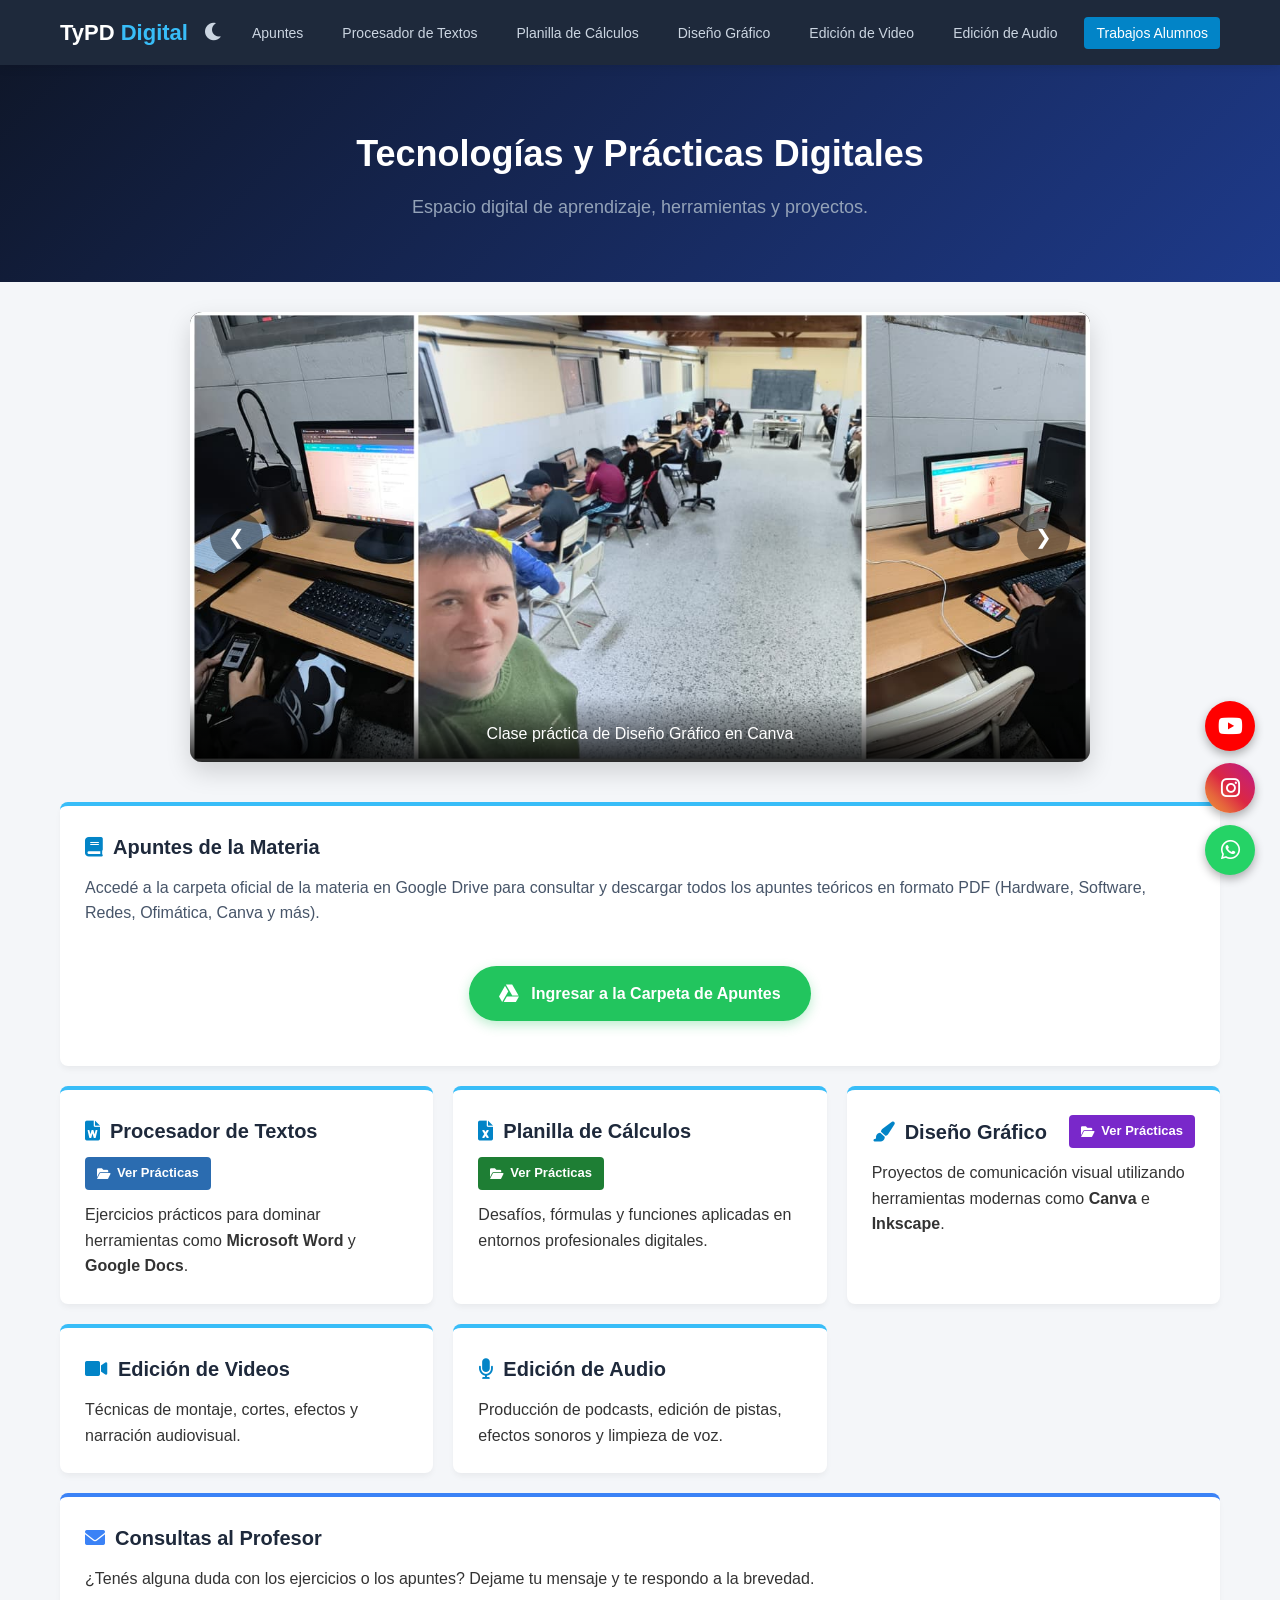
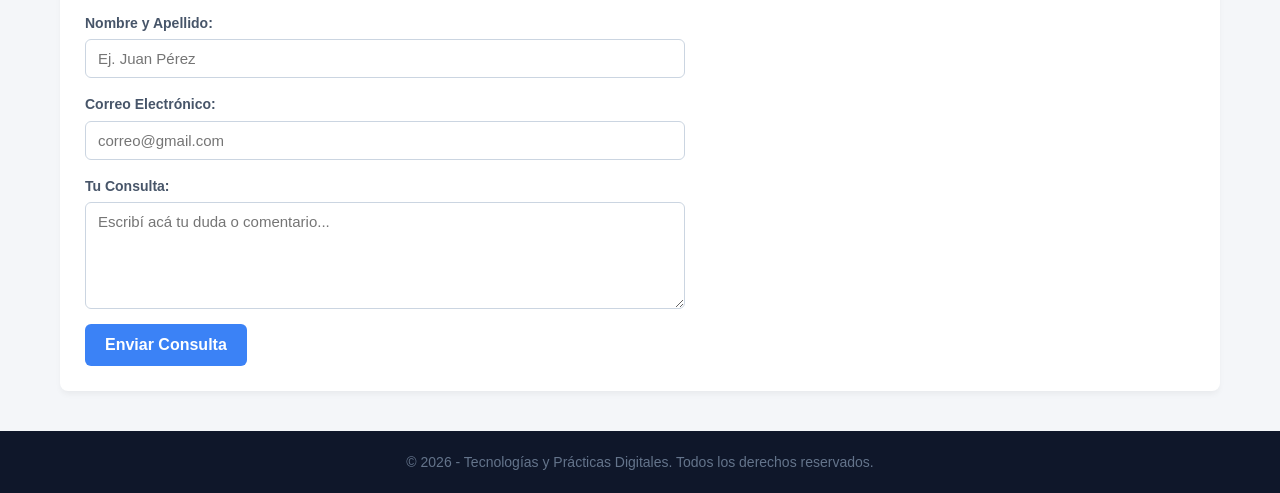
<file: index.html>
<!DOCTYPE html>
<html lang="es">
<head>
    <meta charset="UTF-8">
    <meta name="viewport" content="width=device-width, initial-scale=1.0">
    <title>Tecnologías y Prácticas Digitales</title>
    <link rel="stylesheet" href="https://cdnjs.cloudflare.com/ajax/libs/font-awesome/6.0.0/css/all.min.css">
    <link rel="stylesheet" href="styles.css">
</head>
<body>

<header>
        <div class="navbar">
            <div class="logo">
                <a href="#">TyPD <span>Digital</span></a>
            </div>
            
            <div class="nav-controls">
                <button id="theme-toggle" class="theme-toggle" aria-label="Cambiar modo de color">
                    <i class="fas fa-moon"></i>
                </button>
                <button class="menu-toggle" id="mobile-menu" aria-label="Abrir menú">
                    <i class="fas fa-bars"></i>
                </button>
            </div>

            <nav class="nav-menu" id="nav-menu">
                <ul>
                    <li><a href="#apuntes">Apuntes</a></li>
                    <li><a href="#word">Procesador de Textos</a></li>
                    <li><a href="#excel">Planilla de Cálculos</a></li>
                    <li><a href="#diseno">Diseño Gráfico</a></li>
                    <li><a href="#video">Edición de Video</a></li>
                    <li><a href="#audio">Edición de Audio</a></li>
                    <li><a href="#alumnos" class="btn-alumnos">Trabajos Alumnos</a></li>
                </ul>
            </nav>
        </div>
    </header>
    <section class="hero">
        <div class="hero-content">
            <h1>Tecnologías y Prácticas Digitales</h1>
            <p>Espacio digital de aprendizaje, herramientas y proyectos.</p>
        </div>
    </section>

    <section class="carousel-section-top">
        <div class="carousel">
            <button class="carousel-btn prev-btn" id="prev-btn" aria-label="Imagen anterior">&#10094;</button>
            
            <div class="carousel-track-container">
                <ul class="carousel-track" id="carousel-track">
                    <li class="carousel-slide active">
                        <img src="img/cv_canva.jpg" alt="Alumnos trabajando">
                        <p class="slide-caption">Clase práctica de Diseño Gráfico en Canva</p>
                    </li>
                    <li class="carousel-slide">
                        <img src="img/diseno_canva.jpg" alt="Trabajo colaborativo">
                        <p class="slide-caption">Desarrollo de proyectos digitales en equipo</p>
                    </li>
                    <li class="carousel-slide">
                        <img src="img/diseno2.jpg" alt="Presentación de proyectos">
                        <p class="slide-caption">Exposición de Trabajos Prácticos</p>
                    </li>
                    <li class="carousel-slide">
                        <img src="img/diseno3.jpg" alt="Programación en el aula">
                        <p class="slide-caption">Prácticas Realizadas por alumnos</p>
                    </li>
                    <li class="carousel-slide">
                        <img src="img/diseno4.jpg" alt="Edición audiovisual">
                        <p class="slide-caption">Talleres interactivos de edición de Audio</p>
                    </li>
                    <li class="carousel-slide">
                        <img src="img/diseno5.jpg">
                        <p class="slide-caption">Herramientas ofimáticas aplicadas a entornos reales</p>
                    </li>
                </ul>
            </div>
            
            <button class="carousel-btn next-btn" id="next-btn" aria-label="Siguiente imagen">&#10095;</button>
        </div>
    </section>


    <main class="container">
        
<section id="apuntes" class="card apuntes-section">
            <h2><i class="fas fa-book"></i> Apuntes de la Materia</h2>
            <p class="apuntes-intro">Accedé a la carpeta oficial de la materia en Google Drive para consultar y descargar todos los apuntes teóricos en formato PDF (Hardware, Software, Redes, Ofimática, Canva y más).</p>
            
          <div class="apuntes-center-container">
    <a href="https://drive.google.com/drive/folders/1jaDt4PFuepr1L-Y5mWcGjWWRQgVfRQsJ?usp=drive_link" target="_blank" class="btn-drive-folder">
        <i class="fab fa-google-drive"></i> Ingresar a la Carpeta de Apuntes
    </a>
</div>
        </section>

        <section id="word" class="card">
            <div class="card-header-flex">
                <h2><i class="fas fa-file-word"></i> Procesador de Textos</h2>
                <a href="https://drive.google.com/drive/folders/1FsyRCYnt4lfW4Qi3Au8ki2qHnexONnNV?usp=sharing" target="_blank" class="btn-small-access" title="Acceder a los ejercicios">
                    <i class="fas fa-folder-open"></i> Ver Prácticas
                </a>
            </div>
            <p>Ejercicios prácticos para dominar herramientas como <strong>Microsoft Word</strong> y <strong>Google Docs</strong>.</p>
        </section>

<section id="excel" class="card">
            <div class="card-header-flex">
                <h2><i class="fas fa-file-excel"></i> Planilla de Cálculos</h2>
                <a href="https://drive.google.com/drive/folders/166ZErUUCa6I_zZO8i4ziqUREBtHJOp4z?usp=drive_link" target="_blank" class="btn-small-access btn-excel-color" title="Acceder a los ejercicios">
                    <i class="fas fa-folder-open"></i> Ver Prácticas
                </a>
            </div>
            <p>Desafíos, fórmulas y funciones aplicadas en entornos profesionales digitales.</p>
        </section>

 <section id="diseno" class="card">
            <div class="card-header-flex">
                <h2><i class="fas fa-paint-brush"></i> Diseño Gráfico</h2>
                <a href="https://drive.google.com/drive/folders/1dZaLMKZRFtHLACir--nccP78_tsitKoW?usp=sharing" target="_blank" class="btn-small-access btn-design-color" title="Acceder a los ejercicios">
                    <i class="fas fa-folder-open"></i> Ver Prácticas
                </a>
            </div>
            <p>Proyectos de comunicación visual utilizando herramientas modernas como <strong>Canva</strong> e <strong>Inkscape</strong>.</p>
        </section>

        <section id="video" class="card">
            <h2><i class="fas fa-video"></i> Edición de Videos</h2>
            <p>Técnicas de montaje, cortes, efectos y narración audiovisual.</p>
        </section>

        <section id="audio" class="card">
            <h2><i class="fas fa-microphone"></i> Edición de Audio</h2>
            <p>Producción de podcasts, edición de pistas, efectos sonoros y limpieza de voz.</p>
        </section>

<section id="contacto" class="card contacto-section">
    <h2><i class="fas fa-envelope"></i> Consultas al Profesor</h2>
    <p>¿Tenés alguna duda con los ejercicios o los apuntes? Dejame tu mensaje y te respondo a la brevedad.</p>
    
    <form action="https://formsubmit.co/cens475.rodrigodemoreno@gmail.com" method="POST" class="contact-form">
        
        <div class="form-group">
            <label for="nombre">Nombre y Apellido:</label>
            <input type="text" id="nombre" name="nombre" placeholder="Ej. Juan Pérez" required>
        </div>
        
        <div class="form-group">
            <label for="email">Correo Electrónico:</label>
            <input type="email" id="email" name="email" placeholder="correo@gmail.com" required>
        </div>
        
        <div class="form-group">
            <label for="mensaje">Tu Consulta:</label>
            <textarea id="mensaje" name="mensaje" rows="5" placeholder="Escribí acá tu duda o comentario..." required></textarea>
        </div>
        
        <input type="hidden" name="_next" value="https://rodrigodemoreno.github.io/tecno/gracias.html">
        <input type="hidden" name="_captcha" value="false">

        <button type="submit" class="btn-submit">Enviar Consulta</button>
    </form>
</section>


    </main>

    <footer>
        <p>&copy; 2026 - Tecnologías y Prácticas Digitales. Todos los derechos reservados.</p>
    </footer>

    <script src="script.js"></script>
<div class="floating-container">
        <a href="https://youtube.com" target="_blank" class="floating-btn youtube" aria-label="YouTube de la materia">
            <i class="fab fa-youtube"></i>
        </a>
        <a href="https://instagram.com" target="_blank" class="floating-btn instagram" aria-label="Instagram de la materia">
            <i class="fab fa-instagram"></i>
        </a>
        <a href="https://wa.me/1158417341" target="_blank" class="floating-btn whatsapp" aria-label="WhatsApp de la materia">
            <i class="fab fa-whatsapp"></i>
        </a>
    </div>

</body>
</html>
</file>
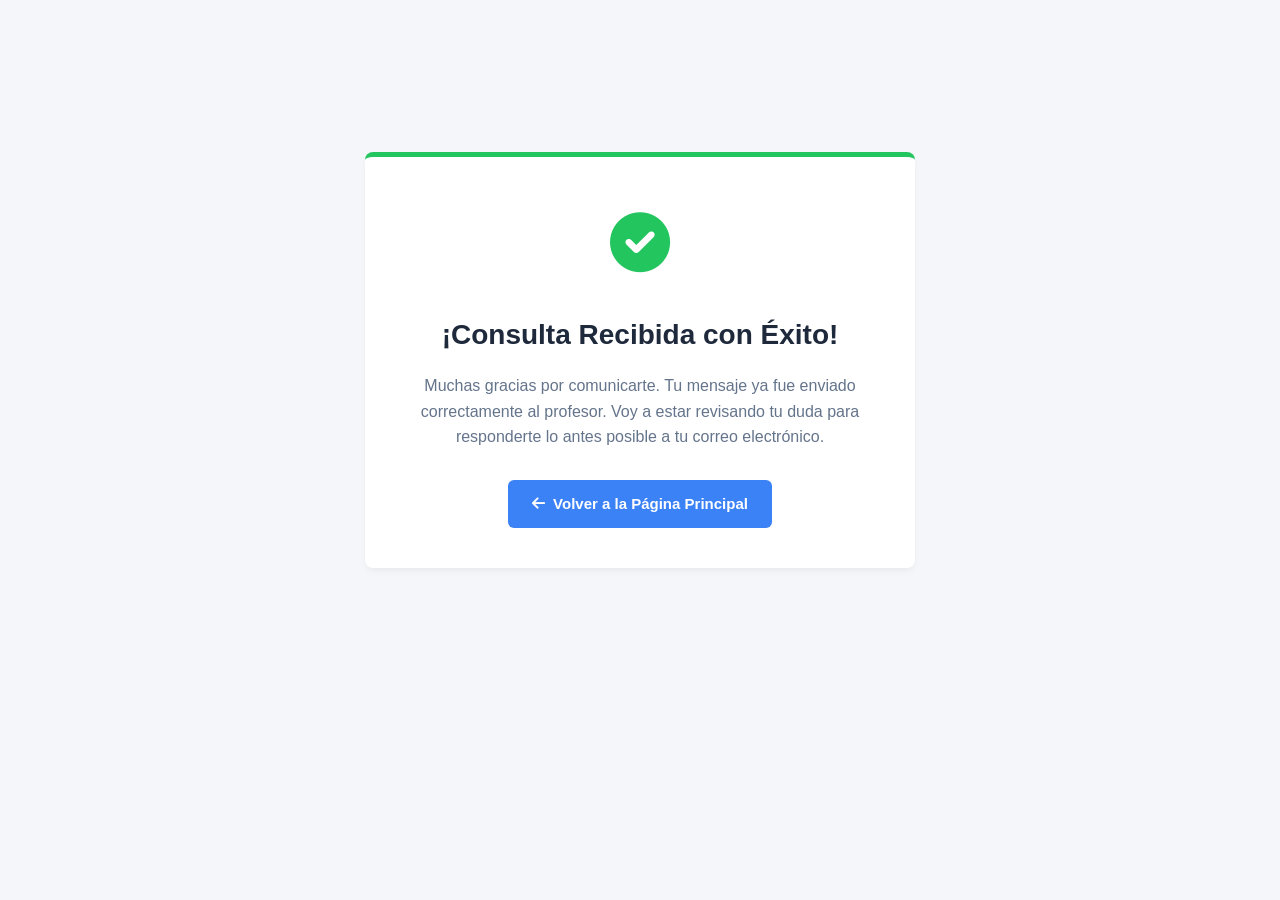
<file: gracias.html>
<!DOCTYPE html>
<html lang="es">
<head>
    <meta charset="UTF-8">
    <meta name="viewport" content="width=device-width, initial-scale=1.0">
    <title>¡Muchas Gracias! - Tecnologías y Prácticas Digitales</title>
    <link rel="stylesheet" href="https://cdnjs.cloudflare.com/ajax/libs/font-awesome/6.0.0/css/all.min.css">
    <link rel="stylesheet" href="styles.css">
    <style>
        /* Estilos específicos para centrar la tarjeta de agradecimiento en pantalla completa */
        .thank-you-wrapper {
            display: flex;
            justify-content: center;
            align-items: center;
            min-height: 80vh;
            padding: 20px;
        }
        .thank-you-card {
            max-width: 550px;
            text-align: center;
            padding: 40px 30px;
            border-top: 5px solid #22c55e; /* Borde verde de éxito */
        }
        .thank-you-card .icon-success {
            font-size: 60px;
            color: #22c55e;
            margin-bottom: 20px;
            animation: scaleIn 0.5s ease-out;
        }
        .thank-you-card h1 {
            font-size: 28px;
            color: #1e293b;
            margin-bottom: 15px;
        }
        .thank-you-card p {
            color: #64748b;
            font-size: 16px;
            line-height: 1.6;
            margin-bottom: 30px;
        }
        .btn-back {
            display: inline-flex;
            align-items: center;
            gap: 8px;
            background-color: #3b82f6;
            color: #fff;
            text-decoration: none;
            padding: 12px 24px;
            font-size: 15px;
            font-weight: 600;
            border-radius: 6px;
            transition: background-color 0.2s ease, transform 0.1s ease;
        }
        .btn-back:hover {
            background-color: #2563eb;
            transform: translateY(-1px);
        }
        /* Animación de entrada para el ícono */
        @keyframes scaleIn {
            0% { transform: scale(0); opacity: 0; }
            80% { transform: scale(1.1); }
            100% { transform: scale(1); opacity: 1; }
        }
        /* Adaptación a Modo Oscuro específica */
        body.dark-mode .thank-you-card {
            background-color: #1e293b;
            border-top-color: #10b981;
        }
        body.dark-mode .thank-you-card h1 {
            color: #f1f5f9;
        }
        body.dark-mode .thank-you-card p {
            color: #94a3b8;
        }
        body.dark-mode .thank-you-card .icon-success {
            color: #10b981;
        }
    </style>
</head>
<body>

    <div class="thank-you-wrapper">
        <section class="card thank-you-card">
            <div class="icon-success">
                <i class="fas fa-check-circle"></i>
            </div>
            <h1>¡Consulta Recibida con Éxito!</h1>
            <p>Muchas gracias por comunicarte. Tu mensaje ya fue enviado correctamente al profesor. Voy a estar revisando tu duda para responderte lo antes posible a tu correo electrónico.</p>
            
            <a href="index.html" class="btn-back">
                <i class="fas fa-arrow-left"></i> Volver a la Página Principal
            </a>
        </section>
    </div>

    <script>
        document.addEventListener('DOMContentLoaded', () => {
            if (localStorage.getItem('theme') === 'dark') {
                document.body.classList.add('dark-mode');
            }
        });
    </script>
</body>
</html>
</file>
<file: styles.css>
/* Estilos Globales */
* {
    margin: 0;
    padding: 0;
    box-sizing: border-box;
    font-family: 'Segoe UI', Tahoma, Geneva, Verdana, sans-serif;
}

body {
    background-color: #f4f6f9;
    color: #333;
    line-height: 1.6;
}

/* Navegación Superior Estilo Elegante */
header {
    background-color: #1e293b;
    position: sticky;
    top: 0;
    z-index: 1000;
    box-shadow: 0 2px 10px rgba(0,0,0,0.1);
}

.navbar {
    display: flex;
    justify-content: space-between;
    align-items: center;
    max-width: 1200px;
    margin: 0 auto;
    padding: 15px 20px;
}

.logo a {
    color: #fff;
    font-size: 22px;
    text-decoration: none;
    font-weight: 700;
}

.logo span {
    color: #38bdf8;
}

.nav-menu ul {
    display: flex;
    list-style: none;
    gap: 15px;
}

.nav-menu a {
    color: #cbd5e1;
    text-decoration: none;
    font-size: 14px;
    font-weight: 500;
    transition: color 0.3s ease;
    padding: 8px 12px;
    border-radius: 4px;
}

.nav-menu a:hover {
    color: #fff;
    background-color: #334155;
}

/* Botón destacado para Trabajos de Alumnos */
.nav-menu .btn-alumnos {
    background-color: #0284c7;
    color: #fff;
}

.nav-menu .btn-alumnos:hover {
    background-color: #0369a1;
}

.menu-toggle {
    display: none;
    background: none;
    border: none;
    color: #fff;
    font-size: 24px;
    cursor: pointer;
}

/* Banner de Bienvenida */
.hero {
    background: linear-gradient(135deg, #0f172a 0%, #1e3a8a 100%);
    color: #fff;
    padding: 60px 20px;
    text-align: center;
}

.hero h1 {
    font-size: 36px;
    margin-bottom: 10px;
}

.hero p {
    color: #94a3b8;
    font-size: 18px;
}

/* Contenedor de Secciones */
.container {
    max-width: 1200px;
    margin: 30px auto;
    padding: 0 20px;
    display: grid;
    grid-template-columns: repeat(auto-fit, minmax(300px, 1fr));
    gap: 20px;
}

/* Tarjetas Estilo Limpio */
.card {
    background: #fff;
    padding: 25px;
    border-radius: 8px;
    box-shadow: 0 4px 6px -1px rgba(0,0,0,0.05);
    border-top: 4px solid #38bdf8;
    transition: transform 0.2s ease;
}

.card:hover {
    transform: translateY(-3px);
}

.card h2 {
    font-size: 20px;
    margin-bottom: 12px;
    color: #1e293b;
    display: flex;
    align-items: center;
    gap: 10px;
}

.card h2 i {
    color: #0284c7;
}

/* Sección Alumnos destacada al final en ancho completo */
.alumnos-section {
    grid-column: 1 / -1;
    border-top-color: #10b981;
    background-color: #f0fdf4;
}

.alumnos-section h2 i {
    color: #10b981;
}

/* Pie de Página */
footer {
    text-align: center;
    padding: 20px;
    background-color: #0f172a;
    color: #64748b;
    margin-top: 40px;
    font-size: 14px;
}

/* --- ADAPTABILIDAD (Responsive Design) --- */

/* Ajustes para Tablets y Notebooks chicas */
@media (max-width: 1024px) {
    .nav-menu a {
        font-size: 13px;
        padding: 6px 10px;
    }
}

/* Ajustes críticos para Celulares (Menú Hamburguesa) */
@media (max-width: 768px) {
    .menu-toggle {
        display: block; /* Muestra el botón de menú */
    }

    .nav-menu {
        display: none; /* Oculta el menú por defecto */
        position: absolute;
        top: 65px;
        left: 0;
        width: 100%;
        background-color: #1e293b;
        padding: 20px;
        box-shadow: 0 4px 10px rgba(0,0,0,0.1);
    }

    .nav-menu.active {
        display: block; /* Se muestra cuando JS añade la clase active */
    }

    .nav-menu ul {
        flex-direction: column;
        gap: 10px;
    }

    .nav-menu a {
        display: block;
        padding: 12px;
        text-align: center;
    }

    .hero h1 {
        font-size: 28px;
    }
}
/* --- ESTILOS PARA MODO OSCURO --- */

/* Contenedor de controles en el header */
.nav-controls {
    display: flex;
    align-items: center;
    gap: 15px;
}

/* Botón de Modo Oscuro */
.theme-toggle {
    background: none;
    border: none;
    color: #cbd5e1;
    font-size: 20px;
    cursor: pointer;
    padding: 5px;
    transition: color 0.3s ease, transform 0.2s ease;
}

.theme-toggle:hover {
    color: #fff;
    transform: scale(1.1);
}

/* Variables y Cambios cuando el modo oscuro está activo */
body.dark-mode {
    background-color: #0f172a;
    color: #f1f5f9;
}

body.dark-mode .card {
    background-color: #1e293b;
    border-top-color: #38bdf8;
    box-shadow: 0 4px 6px -1px rgba(0,0,0,0.2);
}

body.dark-mode .card h2 {
    color: #f1f5f9;
}

body.dark-mode .card h2 i {
    color: #38bdf8;
}

body.dark-mode .card p {
    color: #94a3b8;
}

/* Ajuste específico para la tarjeta de alumnos en modo oscuro */
body.dark-mode .alumnos-section {
    background-color: #064e3b;
    border-top-color: #10b981;
}

body.dark-mode .alumnos-section h2 i {
    color: #34d399;
}

body.dark-mode .alumnos-section p {
    color: #a7f3d0;
}

/* Ajuste del menú móvil en modo oscuro */
@media (max-width: 768px) {
    body.dark-mode .nav-menu {
        background-color: #1e293b;
    }
}
/* --- ESTILOS DEL CARRUSEL DESPLEGABLE --- */

/* --- NUEVOS ESTILOS DEL CARRUSEL AUTOMÁTICO DESTACADO --- */

.carousel-section-top {
    width: 100%;
    background-color: #f4f6f9;
    padding: 30px 20px 10px 20px;
}

body.dark-mode .carousel-section-top {
    background-color: #0f172a;
}

.carousel {
    position: relative;
    max-width: 900px; /* Un poco más ancho para que destaque al inicio */
    margin: 0 auto;
    background: #000;
    border-radius: 12px;
    overflow: hidden;
    box-shadow: 0 10px 25px rgba(0, 0, 0, 0.15);
}

.carousel-track-container {
    position: relative;
    width: 100%;
    height: 450px; /* Altura ideal para notebooks */
}

/* Responsividad para pantallas chicas */
@media (max-width: 768px) {
    .carousel-track-container {
        height: 300px;
    }
}
@media (max-width: 480px) {
    .carousel-track-container {
        height: 200px;
    }
}

.carousel-track {
    list-style: none;
    padding: 0;
    margin: 0;
    width: 100%;
    height: 100%;
    position: relative;
}

/* EFECTO TRANSICIÓN FADE (Desvanecimiento elegante) */
.carousel-slide {
    position: absolute;
    top: 0;
    left: 0;
    width: 100%;
    height: 100%;
    opacity: 0;
    transition: opacity 1s ease-in-out; /* Duración de la transición */
    display: flex;
    flex-direction: column;
}

.carousel-slide.active {
    opacity: 1;
    z-index: 2;
}

.carousel-slide img {
    width: 100%;
    height: 100%;
    object-fit: cover;
}

/* Epígrafe / Texto explicativo */
.slide-caption {
    position: absolute;
    bottom: 0;
    background: linear-gradient(transparent, rgba(0, 0, 0, 0.85)); /* Degradado elegante */
    color: #fff;
    width: 100%;
    padding: 25px 20px 15px 20px;
    text-align: center;
    font-size: 16px;
    font-weight: 500;
    z-index: 5;
}

/* Flechas de Navegación */
.carousel-btn {
    position: absolute;
    top: 50%;
    transform: translateY(-50%);
    background: rgba(0, 0, 0, 0.4);
    border: none;
    color: white;
    font-size: 20px;
    padding: 14px 18px;
    cursor: pointer;
    border-radius: 50%;
    z-index: 10;
    transition: background 0.3s ease, transform 0.2s ease;
}

.carousel-btn:hover {
    background: rgba(56, 189, 248, 0.8); /* Azul temático al pasar el mouse */
    transform: translateY(-50%) scale(1.1);
}

.prev-btn { left: 20px; }
.next-btn { right: 20px; }

/* Ocultar flechas en celulares muy chicos para que no tapen la visual táctil */
@media (max-width: 480px) {
    .carousel-btn {
        display: none;
    }
    .slide-caption {
        font-size: 13px;
        padding: 15px 10px 10px 10px;
    }
}
/* --- BOTONES FLOTANTES --- */

/* Contenedor fijo abajo a la derecha */
.floating-container {
    position: fixed;
    bottom: 25px;
    right: 25px;
    display: flex;
    flex-direction: column;
    gap: 12px;
    z-index: 2000; /* Asegura que quede por encima de menús y carruseles */
}

/* Estilo base para cada botón circular */
.floating-btn {
    width: 50px;
    height: 50px;
    border-radius: 50%;
    display: flex;
    justify-content: center;
    align-items: center;
    color: #fff;
    font-size: 22px;
    text-decoration: none;
    box-shadow: 0 4px 10px rgba(0, 0, 0, 0.3);
    transition: transform 0.3s ease, box-shadow 0.3s ease;
}

/* Efecto sutil al pasar el cursor o presionar */
.floating-btn:hover {
    transform: scale(1.1) translateY(-2px);
    box-shadow: 0 6px 14px rgba(0, 0, 0, 0.4);
}

/* Colores de identidad de marca */
.floating-btn.whatsapp {
    background-color: #25d366;
}

.floating-btn.instagram {
    background: linear-gradient(45deg, #f09433 0%, #e6683c 25%, #dc2743 50%, #cc2366 75%, #bc1888 100%);
}

.floating-btn.youtube {
    background-color: #ff0000;
}

/* --- OPTIMIZACIÓN PARA PANTALLAS CHICAS --- */
@media (max-width: 768px) {
    .floating-container {
        bottom: 20px;
        right: 20px;
        gap: 10px;
    }
    
    .floating-btn {
        width: 46px;
        height: 46px;
        font-size: 20px;
    }
}
/* --- ESTILOS DEL FORMULARIO DE CONTACTO --- */

.contacto-section {
    grid-column: 1 / -1; /* Ocupa todo el ancho disponible */
    border-top-color: #3b82f6; /* Color azul para destacar de las otras secciones */
}

.contacto-section h2 i {
    color: #3b82f6;
}

.contact-form {
    margin-top: 20px;
    display: flex;
    flex-direction: column;
    gap: 15px;
    max-width: 600px; /* Centrado y acotado para que no quede muy estirado en notebooks */
}

.form-group {
    display: flex;
    flex-direction: column;
    gap: 5px;
}

.form-group label {
    font-size: 14px;
    font-weight: 600;
    color: #475569;
}

.form-group input,
.form-group textarea {
    width: 100%;
    padding: 10px 12px;
    border: 1px solid #cbd5e1;
    border-radius: 6px;
    font-size: 15px;
    background-color: #fff;
    color: #333;
    transition: border-color 0.3s ease, box-shadow 0.3s ease;
}

/* Efecto de foco azul al escribir */
.form-group input:focus,
.form-group textarea:focus {
    outline: none;
    border-color: #3b82f6;
    box-shadow: 0 0 0 3px rgba(59, 130, 246, 0.15);
}

/* Botón de envío */
.btn-submit {
    background-color: #3b82f6;
    color: white;
    border: none;
    padding: 12px 20px;
    font-size: 16px;
    font-weight: 600;
    border-radius: 6px;
    cursor: pointer;
    transition: background-color 0.3s ease, transform 0.1s ease;
    align-self: flex-start; /* Alínea el botón a la izquierda */
}

.btn-submit:hover {
    background-color: #2563eb;
}

.btn-submit:active {
    transform: scale(0.98);
}

/* Mensaje de éxito al enviar */
.form-response {
    margin-top: 15px;
    padding: 10px;
    border-radius: 6px;
    font-size: 14px;
    display: none;
}

.form-response.success {
    display: block;
    background-color: #d1fae5;
    color: #065f46;
    border: 1px solid #a7f3d0;
}

/* --- INTEGRACIÓN CON MODO OSCURO --- */
body.dark-mode .form-group label {
    color: #cbd5e1;
}

body.dark-mode .form-group input,
body.dark-mode .form-group textarea {
    background-color: #1e293b;
    border-color: #475569;
    color: #f1f5f9;
}

body.dark-mode .form-group input::placeholder,
body.dark-mode .form-group textarea::placeholder {
    color: #64748b;
}

body.dark-mode .form-response.success {
    background-color: #064e3b;
    color: #a7f3d0;
    border-color: #047857;
}

/* Ajuste responsive para celulares */
@media (max-width: 480px) {
    .btn-submit {
        width: 100%; /* El botón ocupa todo el ancho en pantallas chicas */
        text-align: center;
    }
}
/* --- ESTILOS DE LA SECCIÓN DE APUNTES (ACORDEÓN) --- */

.apuntes-section {
    grid-column: 1 / -1; /* Ocupa el ancho completo para leer cómodo */
}

.apuntes-intro {
    margin-bottom: 20px;
    color: #475569;
}

.accordion-container {
    display: flex;
    flex-direction: column;
    gap: 10px;
    width: 100%;
}

/* Encabezado del Desplegable */
.accordion-item {
    border: 1px solid #e2e8f0;
    border-radius: 8px;
    overflow: hidden;
    background-color: #fff;
    transition: box-shadow 0.3s ease;
}

.accordion-header {
    width: 100%;
    padding: 16px 20px;
    background-color: #f8fafc;
    border: none;
    outline: none;
    display: flex;
    justify-content: space-between;
    align-items: center;
    cursor: pointer;
    font-size: 16px;
    font-weight: 600;
    color: #1e293b;
    text-align: left;
    transition: background-color 0.3s ease;
}

.accordion-header:hover {
    background-color: #f1f5f9;
}

.accordion-header span {
    display: flex;
    align-items: center;
    gap: 12px;
}

.accordion-header span i {
    color: #0284c7; /* Color celeste institucional */
    font-size: 18px;
    width: 24px;
    text-align: center;
}

/* Animación de la flechita */
.arrow-icon {
    font-size: 14px;
    color: #64748b;
    transition: transform 0.3s ease;
}

.accordion-item.active .arrow-icon {
    transform: rotate(180deg);
    color: #0284c7;
}

/* Contenido oculto del desplegable */
.accordion-content {
    max-height: 0;
    overflow: hidden;
    transition: max-height 0.3s ease-out, padding 0.3s ease;
    background-color: #fff;
    padding: 0 20px; /* Sin padding vertical mientras está cerrado */
}

/* Cuando el acordeón se activa por JS */
.accordion-item.active .accordion-content {
    padding: 20px;
    border-top: 1px solid #edf2f7;
    max-height: 300px; /* Altura máxima estimada para el contenido */
}

.accordion-content p {
    color: #475569;
    font-size: 14.5px;
    margin-bottom: 15px;
    line-height: 1.5;
}

/* Botón estilo Google Drive */
.btn-drive {
    display: inline-flex;
    align-items: center;
    gap: 8px;
    background-color: #22c55e; /* Verde Drive / Éxito */
    color: #fff;
    text-decoration: none;
    padding: 10px 16px;
    font-size: 14px;
    font-weight: 600;
    border-radius: 6px;
    transition: background-color 0.2s ease, transform 0.1s ease;
}

.btn-drive:hover {
    background-color: #16a34a;
    transform: translateY(-1px);
}

/* --- ADAPTACIÓN AL MODO OSCURO --- */
body.dark-mode .apuntes-intro {
    color: #94a3b8;
}

body.dark-mode .accordion-item {
    border-color: #334155;
    background-color: #1e293b;
}

body.dark-mode .accordion-header {
    background-color: #1e293b;
    color: #f1f5f9;
}

body.dark-mode .accordion-header:hover {
    background-color: #334155;
}

body.dark-mode .accordion-header span i {
    color: #38bdf8;
}

body.dark-mode .accordion-content {
    background-color: #111827;
}

body.dark-mode .accordion-item.active .accordion-content {
    border-top-color: #334155;
}

body.dark-mode .accordion-content p {
    color: #cbd5e1;
}
/* --- BOTÓN DE ACCESO DIRECTO A DRIVE --- */
.apuntes-center-container {
    display: flex;
    justify-content: center;
    align-items: center;
    padding: 20px 0;
    width: 100%;
}

/* Estilo del Botón Cápsula */
.btn-drive-folder {
    display: inline-flex;
    align-items: center;
    gap: 12px;
    background-color: #22c55e; /* Verde característico de Drive */
    color: #ffffff;
    text-decoration: none;
    padding: 15px 30px;
    font-size: 16px;
    font-weight: 700;
    border-radius: 50px; /* Bordes redondeados estilo cápsula */
    box-shadow: 0 4px 12px rgba(34, 197, 94, 0.3);
    transition: background-color 0.3s ease, transform 0.2s ease, box-shadow 0.3s ease;
}

/* Efecto al pasar el cursor (Notebooks) */
.btn-drive-folder:hover {
    background-color: #16a34a;
    transform: translateY(-2px);
    box-shadow: 0 6px 20px rgba(22, 163, 74, 0.4);
}

/* Efecto al presionar (Celulares) */
.btn-drive-folder:active {
    transform: translateY(0);
    box-shadow: 0 2px 8px rgba(22, 163, 74, 0.2);
}

.btn-drive-folder i {
    font-size: 20px;
}

/* --- ADAPTACIÓN MODO OSCURO --- */
body.dark-mode .btn-drive-folder {
    background-color: #10b981; /* Un tono verde más brillante para fondo oscuro */
    box-shadow: 0 4px 12px rgba(16, 185, 129, 0.2);
}

body.dark-mode .btn-drive-folder:hover {
    background-color: #059669;
    box-shadow: 0 6px 20px rgba(5, 150, 105, 0.3);
}

/* --- RESPONSIVE (CELULARES CHICOS) --- */
@media (max-width: 480px) {
    .btn-drive-folder {
        width: 100%; /* El botón ocupa todo el ancho de la pantalla táctil */
        justify-content: center;
        font-size: 15px;
        padding: 14px 20px;
    }
}
/* --- BOTÓN PEQUEÑO AL LADO DEL TÍTULO (WORD) --- */

/* Contenedor flexible para alinear título y botón en la misma línea */
.card-header-flex {
    display: flex;
    justify-content: space-between;
    align-items: center;
    gap: 10px;
    margin-bottom: 12px;
    flex-wrap: wrap; /* Permite que baje si la pantalla es muy chica */
}

/* Modificamos el h2 para que no tenga el margin inferior por defecto */
.card-header-flex h2 {
    margin-bottom: 0 !important;
}

/* Estilo del botón pequeño */
.btn-small-access {
    display: inline-flex;
    align-items: center;
    gap: 6px;
    background-color: #2b6cb0; /* Azul Word / Profesional */
    color: #ffffff;
    text-decoration: none;
    padding: 6px 12px;
    font-size: 13px;
    font-weight: 600;
    border-radius: 4px;
    transition: background-color 0.2s ease, transform 0.1s ease;
    white-space: nowrap; /* Evita que el texto del botón se rompa en dos líneas */
}

.btn-small-access:hover {
    background-color: #1a365d;
    transform: translateY(-1px);
}

.btn-small-access i {
    font-size: 12px;
}

/* --- ADAPTACIÓN MODO OSCURO --- */
body.dark-mode .btn-small-access {
    background-color: #3b82f6; /* Azul más brillante para que contraste en negro */
}

body.dark-mode .btn-small-access:hover {
    background-color: #2563eb;
}

/* --- RESPONSIVE PARA CELULARES --- */
@media (max-width: 480px) {
    .card-header-flex {
        flex-direction: row; /* Mantiene la línea si entran, si no, baja */
        align-items: flex-start;
    }
    
    .btn-small-access {
        padding: 5px 10px;
        font-size: 12px;
    }
}
/* --- COLORES ESPECÍFICOS PARA LOS NUEVOS BOTONES --- */

/* Color Verde para Planilla de Cálculos (Excel / Sheets) */
.btn-small-access.btn-excel-color {
    background-color: #1e7e34;
}
.btn-small-access.btn-excel-color:hover {
    background-color: #115e25;
}

/* Color Violeta para Diseño Gráfico (Canva / Inkscape) */
.btn-small-access.btn-design-color {
    background-color: #7928ca;
}
.btn-small-access.btn-design-color:hover {
    background-color: #531191;
}

/* --- ADAPTACIÓN MODO OSCURO --- */
body.dark-mode .btn-small-access.btn-excel-color {
    background-color: #22c55e; /* Verde más brillante en la oscuridad */
}
body.dark-mode .btn-small-access.btn-excel-color:hover {
    background-color: #16a34a;
}

body.dark-mode .btn-small-access.btn-design-color {
    background-color: #a855f7; /* Violeta más brillante en la oscuridad */
}
body.dark-mode .btn-small-access.btn-design-color:hover {
    background-color: #9333ea;
}
</file>
